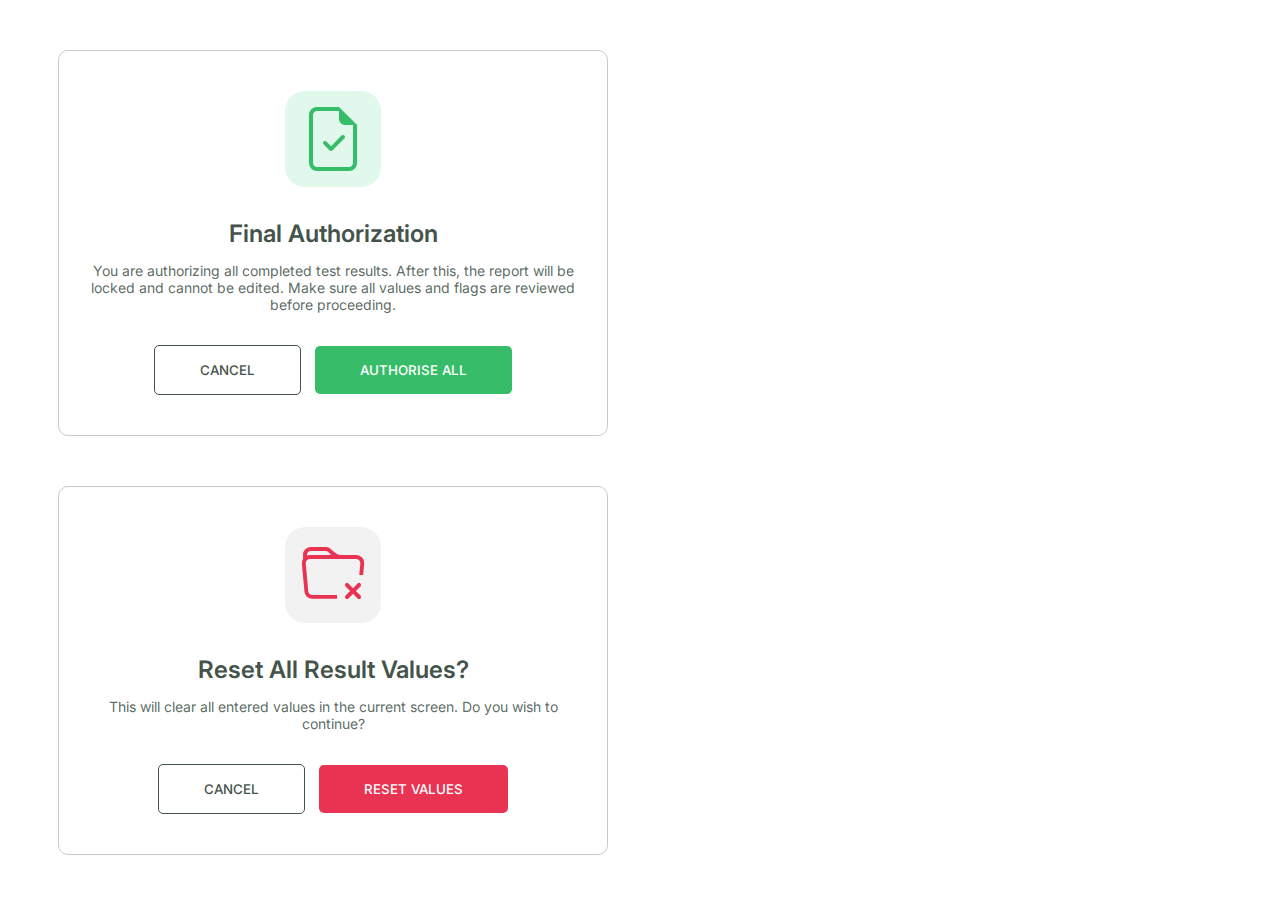
<file: templates/popup.html>
<!doctype html>
<html lang="en">

<head>
   <title>Popup</title>

       <!-- Google Font -->
    <link rel="preconnect" href="https://fonts.googleapis.com">
    <link rel="preconnect" href="https://fonts.gstatic.com" crossorigin>
    <link href="https://fonts.googleapis.com/css2?family=Inter:ital,opsz,wght@0,14..32,100..900;1,14..32,100..900&display=swap" rel="stylesheet">
   <!-- Required meta tags -->
   <meta charset="utf-8" />
   <meta name="viewport" content="width=device-width, initial-scale=1, shrink-to-fit=no" />
   <link rel="stylesheet" href="https://cdn.jsdelivr.net/npm/bootstrap-icons@1.13.1/font/bootstrap-icons.min.css">
   <!-- Bootstrap CSS v5.2.1 -->
   <link href="https://cdn.jsdelivr.net/npm/bootstrap@5.3.2/dist/css/bootstrap.min.css" rel="stylesheet"
      integrity="sha384-T3c6CoIi6uLrA9TneNEoa7RxnatzjcDSCmG1MXxSR1GAsXEV/Dwwykc2MPK8M2HN" crossorigin="anonymous" />
   <style>
      * {
         font-family: inter;
      }
      .popupCard {
         width: 500px;
         height: fit-content;
         border: 1px solid #C3CEC7;
         border-radius: 10px;
         padding: 40px 24px;
         text-align: center;
         margin: 50px;
      }

      .popup-icon-success {
         width: 96px;
         height: 96px;
         background-color: #E1F9ED;
         color: #37BD69;
         border-radius: 20px;
         align-items: center;
         display: flex;
         justify-content: center;
         margin: 0 auto 24px auto;
      }

      .popupTitle {
         font-size: 24px;
         font-weight: 600;
         color: #44544A;
         margin-top: 32px;
         margin-bottom: 12px;
      }

      .popupContent {
         font-size: 14px;
         font-weight: 400;
         color: rgb(68, 84, 74, 0.87);
         margin-bottom: 32px;
      }

      .popupCancelBtn {
         border: 1px solid #44544A;
         background-color: #ffffff;
         color: #44544A;
         padding: 16px 45px;
         border-radius: 5px;
         font-weight: 500;
         margin-right: 10px;
      }

      .popupAuthBtn {
         background-color: #37BD69;
         color: #ffffff;
         border: none;
         padding: 16px 45px;
         border-radius: 5px;
         font-weight: 500;
      }

      .popup-icon-danger {
         width: 96px;
         height: 96px;
         background-color: rgb(0, 0, 0, 0.05);
         color: #E93353;
         border-radius: 20px;
         align-items: center;
         display: flex;
         justify-content: center;
         margin: 0 auto 24px auto;
      }

      .popupResetBtn {
         background-color: #E93353;
         color: #ffffff;
         border: none;
         padding: 16px 45px;
         border-radius: 5px;
         font-weight: 500;
      }
   </style>
</head>

<body>
   <main>

      <div class="popupCard Auth">
         <div class="popup-icon-success">
            <span>
               <i class="bi bi-file-earmark-check" style="font-size: 64px;"></i>
            </span>
         </div>
         <div>
            <h4 class="popupTitle">Final Authorization</h4>
            <p class="popupContent">You are authorizing all completed test results. After this, the report will be
               locked and cannot be
               edited. Make sure all values and flags are reviewed before proceeding.</p>
         </div>
         <div>
            <button class="popupCancelBtn">CANCEL</button>
            <button class="popupAuthBtn">AUTHORISE ALL</button>
         </div>
      </div>
      <div class="popupCard Reset">
         <div class="popup-icon-danger">
            <span>
               <i class="bi bi-folder-x" style="font-size: 64px;"></i>
            </span>
         </div>
         <div>
            <h4 class="popupTitle">Reset All Result Values?</h4>
            <p class="popupContent">This will clear all entered values in the current screen. Do you wish to continue?
            </p>
         </div>
         <div>
            <button class="popupCancelBtn">CANCEL</button>
            <button class="popupResetBtn">RESET VALUES</button>
         </div>
      </div>
   </main>

   <!-- Bootstrap JavaScript Libraries -->
   <script src="https://cdn.jsdelivr.net/npm/@popperjs/core@2.11.8/dist/umd/popper.min.js"
      integrity="sha384-I7E8VVD/ismYTF4hNIPjVp/Zjvgyol6VFvRkX/vR+Vc4jQkC+hVqc2pM8ODewa9r"
      crossorigin="anonymous"></script>

   <script src="https://cdn.jsdelivr.net/npm/bootstrap@5.3.2/dist/js/bootstrap.min.js"
      integrity="sha384-BBtl+eGJRgqQAUMxJ7pMwbEyER4l1g+O15P+16Ep7Q9Q+zqX6gSbd85u4mG4QzX+"
      crossorigin="anonymous"></script>
</body>

</html>
</file>
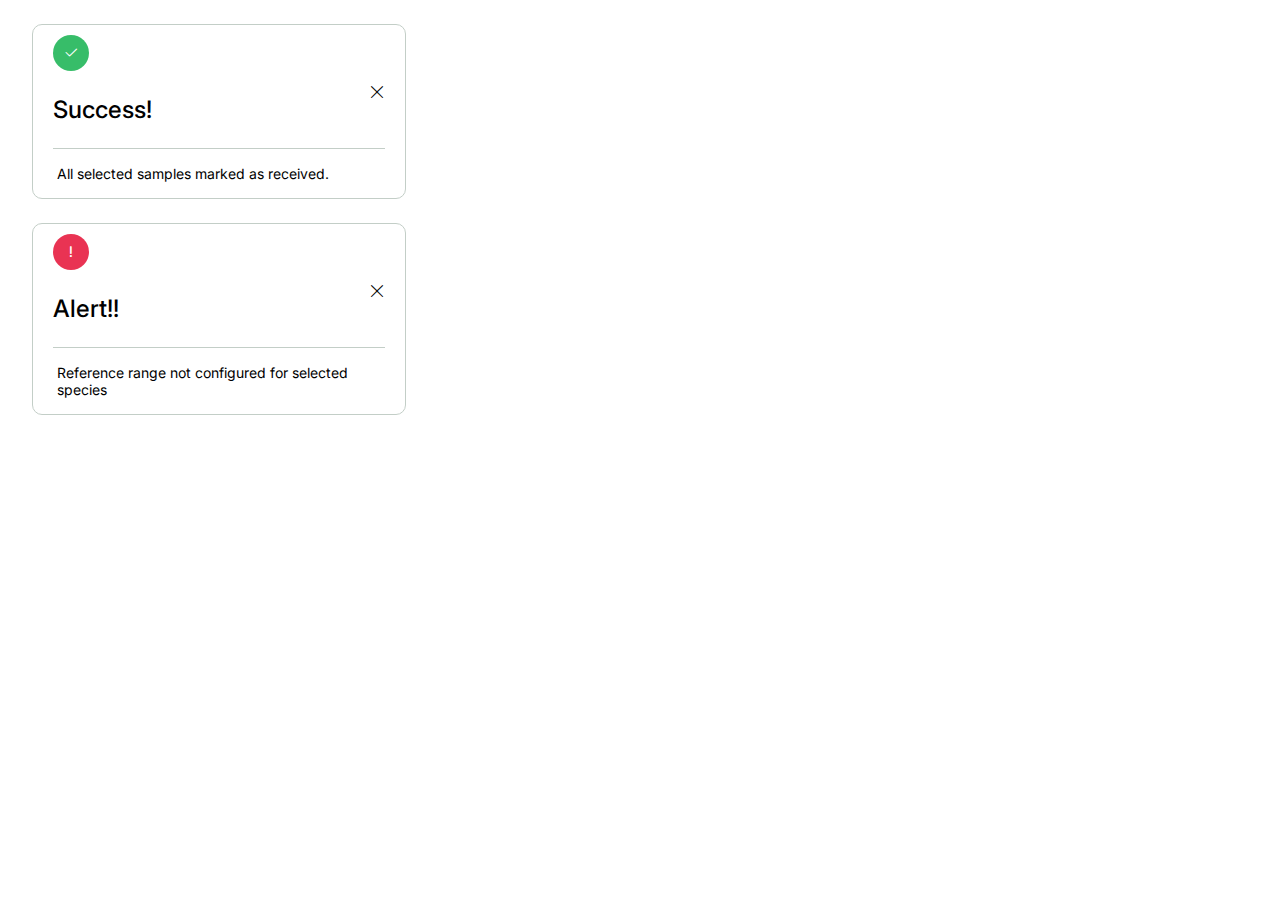
<file: templates/Toast.html>
<!doctype html>
<html lang="en">

<head>
   <title>Toast</title>
   <!-- Required meta tags -->
   <meta charset="utf-8" />
   <meta name="viewport" content="width=device-width, initial-scale=1, shrink-to-fit=no" />
   <link rel="stylesheet" href="https://cdn.jsdelivr.net/npm/bootstrap-icons@1.13.1/font/bootstrap-icons.min.css">
   <!-- Bootstrap CSS v5.2.1 -->
   <link href="https://cdn.jsdelivr.net/npm/bootstrap@5.3.2/dist/css/bootstrap.min.css" rel="stylesheet"
      integrity="sha384-T3c6CoIi6uLrA9TneNEoa7RxnatzjcDSCmG1MXxSR1GAsXEV/Dwwykc2MPK8M2HN" crossorigin="anonymous" />
    <!-- Google Font -->
    <link rel="preconnect" href="https://fonts.googleapis.com">
    <link rel="preconnect" href="https://fonts.gstatic.com" crossorigin>
    <link href="https://fonts.googleapis.com/css2?family=Inter:ital,opsz,wght@0,14..32,100..900;1,14..32,100..900&display=swap" rel="stylesheet">
   <style>
      * {
         font-family: inter;
      }
      .toastCard {
         width: 372px;
         height: fit-content;
         margin: 24px;
         border: 1px solid #C3CEC7;
         border-radius: 10px;
      }

      .toast-header {
         display: flex;
         justify-content: space-between;
         align-items: center;
         margin: 10px 20px;
         border-radius: 5px 5px 0 0;
         border-bottom: 1px solid #C3CEC7;
      }

      .toast-icon-success {
         display: inline-flex;
         width: 36px;
         height: 36px;
         align-items: center;
         background-color: #37BD69;
         color: #ffffff;
         border-radius: 50%;
         justify-content: center;
      }

      .toast-icon-Alert {
         display: inline-flex;
         width: 36px;
         height: 36px;
         align-items: center;
         background-color: #E93353;
         color: #ffffff;
         border-radius: 50%;
         justify-content: center;
      }
   </style>
</head>

<body>
   <header>
      <!-- place navbar here -->
   </header>
   <main>
      <div class="toastCard">
         <div class="toast-header">
            <div class="d-inline-flex gap-2 ">
               <span class="toast-icon-success"><i class="bi bi-check2"></i></span>
               <p style="font-size: 24px; font-weight: 500;">Success!</p>
            </div>
            <div>
               <i class="bi bi-x-lg"></i>
            </div>
         </div>
         <div class="toast-body">
            <p style="font-size: 14px; font-weight: 400; margin: 16px 24px ;">All selected samples marked as received.
            </p>
         </div>
      </div>
      <div class="toastCard">
         <div class="toast-header">
            <div class="d-inline-flex gap-2 ">
               <span class="toast-icon-Alert"><i class="bi bi-exclamation-lg"></i></span>
               <p style="font-size: 24px; font-weight: 500;">Alert!!</p>
            </div>
            <div>
               <i class="bi bi-x-lg"></i>
            </div>
         </div>
         <div class="toast-body">
            <p style="font-size: 14px; font-weight: 400; margin: 16px 24px ;">Reference range not configured for
               selected species
            </p>
         </div>
      </div>
   </main>

   <footer>
      <!-- place footer here -->
   </footer>
   <!-- Bootstrap JavaScript Libraries -->
   <script src="https://cdn.jsdelivr.net/npm/@popperjs/core@2.11.8/dist/umd/popper.min.js"
      integrity="sha384-I7E8VVD/ismYTF4hNIPjVp/Zjvgyol6VFvRkX/vR+Vc4jQkC+hVqc2pM8ODewa9r"
      crossorigin="anonymous"></script>

   <script src="https://cdn.jsdelivr.net/npm/bootstrap@5.3.2/dist/js/bootstrap.min.js"
      integrity="sha384-BBtl+eGJRgqQAUMxJ7pMwbEyER4l1g+O15P+16Ep7Q9Q+zqX6gSbd85u4mG4QzX+"
      crossorigin="anonymous"></script>

</body>

</html>
</file>
